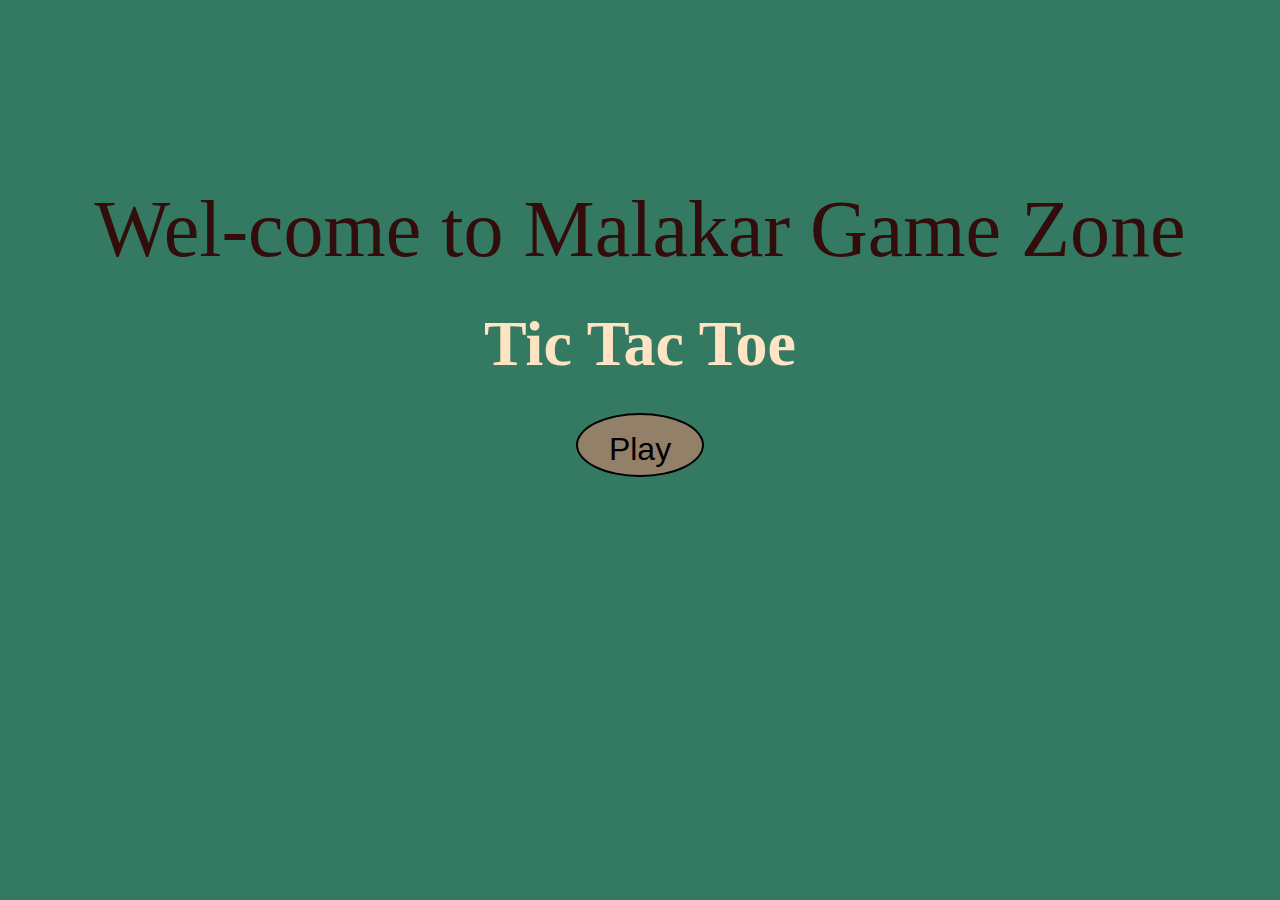
<file: index.html>
<!DOCTYPE html>
<html lang="en">
<head>
    <meta charset="UTF-8">
    <meta name="viewport" content="width=device-width, initial-scale=1.0">
    <title>MGZ</title>
    <link rel="stylesheet" href="style.css">
    <link rel="stylesheet" href="game.html">
    
</head>
<body>
    <div class="welcome">
    <span>Wel-come to Malakar Game Zone</span>
    <h3>Tic Tac Toe</h3>
    <!-- <button id="play">Play</button> -->
    <a href="game.html"><button id="play">Play</button></a>
</div>
<script src="script.js"></script>
</body>
</html>
</file>
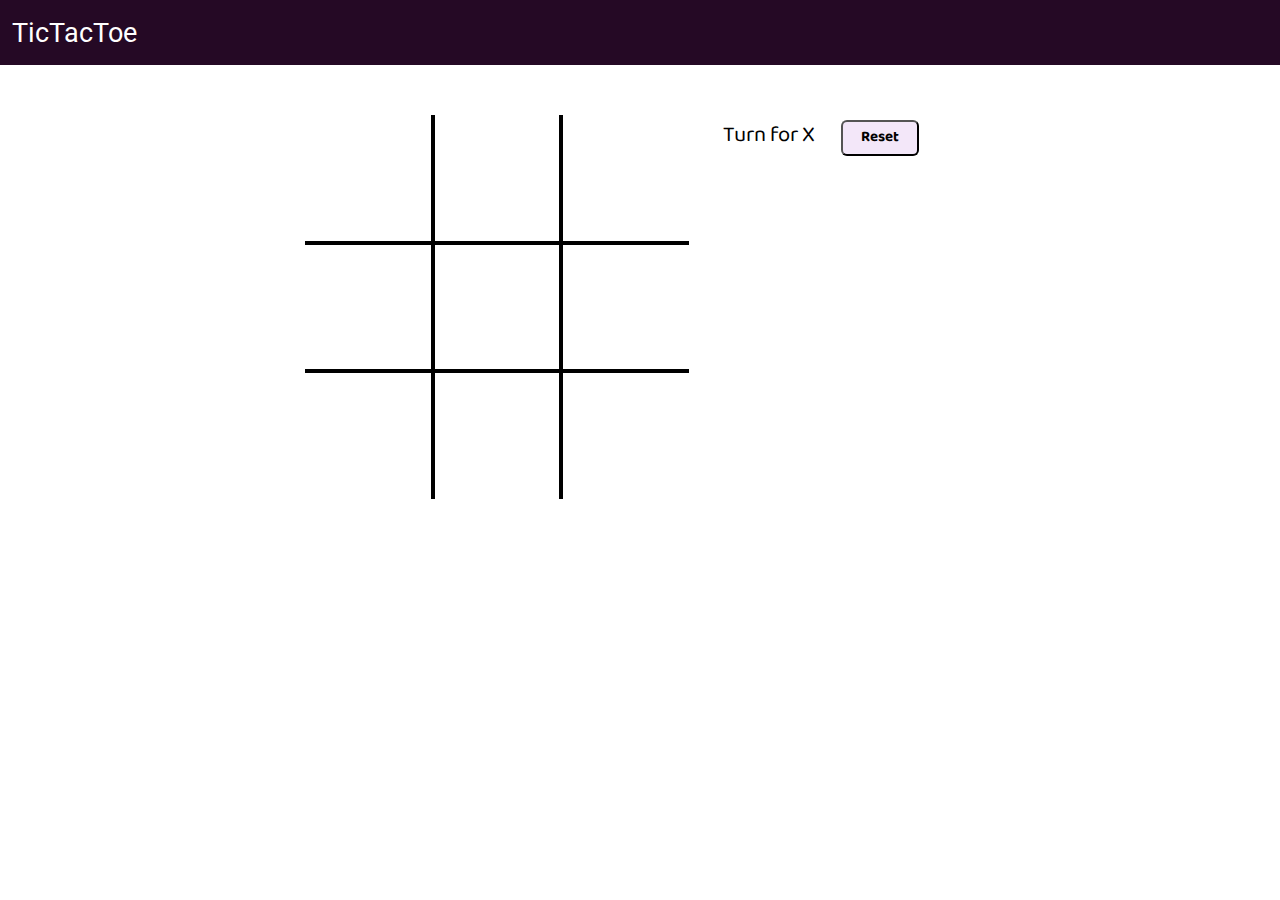
<file: game.html>
<!DOCTYPE html>
<html lang="en">
  <head>
    <meta charset="UTF-8" />
    <meta http-equiv="X-UA-Compatible" content="IE=edge" />
    <meta name="viewport" content="width=device-width, initial-scale=1.0" />
    <title>Tic Tac Toe</title>
    <link rel="stylesheet" href="style.css" />
    <link rel="stylesheet" href="index.html">
  </head>
  <body>
    <nav>
      <ul>
        <li>TicTacToe</li>
      </ul>
    </nav>

    <div class="gameContainer">
        <div class="container">
          <div class="line"></div>
        <div class="box bt-0 bl-0"><span class="boxtext"></span></div>
        <div class="box bt-0"><span class="boxtext"></span></div>
        <div class="box bt-0 br-0"><span class="boxtext"></span></div>
        <div class="box bl-0"><span class="boxtext"></span></div>
        <div class="box"><span class="boxtext"></span></div>
        <div class="box br-0"><span class="boxtext"></span></div>
        <div class="box bl-0 bb-0"><span class="boxtext"></span></div>
        <div class="box bb-0"><span class="boxtext"></span></div>
        <div class="box bb-0 br-0"><span class="boxtext"></span></div>
      </div>
      <div class="gameInfo">
        
        <div>
          <span class="info">Turn for X</span>
          <button id="reset">Reset</button>
        </div>
        <div class="imgbox">
          <img src="excited.gif" alt="" />
        </div>
      </div>
    </div>
    <script src="script.js"></script>
  </body>
</html>
</file>
<file: style.css>
@import url('https://fonts.googleapis.com/css2?family=Baloo+Bhaina+2&family=Roboto&display=swap');
*{
    margin: 0;
    padding: 0;
}
/* first page css */
.welcome{
    background-color: rgb(52, 122, 99);
    width: 100vw;
    height: 100vh;
    display: flex;
    flex-direction: column;
    align-items: center ;
    justify-content: center;
    gap: 2rem;
}
.welcome span{
    margin-top: -15rem;
    font-size:5rem;
    color: rgb(51, 12, 12);
    text-align: center;
}
.welcome h3{
    font-size: 4rem;
    color: bisque;
}
#play{
    width: 8rem;
    height: 4rem;
    padding: 1rem;
    font-size: 2rem;
    border-radius: 50%;
    border: 2px solid black;
    background-color: rgb(146, 128, 105);
    cursor: pointer;
}



/* main page css */
nav{
    background-color: rgb(37, 9, 37);
    color: white;
    height: 65px;
    font-size: 27px;
    display: flex;
    align-items: center;
    padding: 0 12px;
    font-family: 'Roboto', sans-serif;
}

nav ul{
    list-style-type: none;
}

.gameContainer{ 
    display: flex;
    justify-content: center;
    margin-top: 50px;
}

.container{
    display: grid;
    grid-template-rows: repeat(3, 10vw);
    grid-template-columns: repeat(3, 10vw);
    font-family: 'Roboto', sans-serif;
    position: relative;
}

.box{
    border: 2px solid black;
    font-size: 8vw;
    cursor: pointer;
    display: flex;
    justify-content: center;
    align-items: center;
}

.box:hover{
    background-color: rgb(242, 234, 250);
}

.info {
    font-size: 22px;
}

.gameInfo{
    padding: 0 34px;
    font-family: 'Baloo Bhaina 2', cursive;
}

.gameInfo h1{
    font-size: 2.5rem;
}

.imgbox img{
    width: 0;
    transition: width 1s ease-in-out;
}

.br-0{
    border-right: 0;
}

.bl-0{
    border-left: 0;
}

.bt-0{
    border-top: 0;
}

.bb-0{
    border-bottom: 0;
}

#reset {
    margin: 0 23px;
    padding: 1px 18px;
    background: #f3e7f9;
    border-radius: 6px;
    cursor: pointer;
    font-family: 'Baloo Bhaina 2';
    font-size: 15px;
    font-weight: bolder;
}

.line{
    background-color: black;
    height: 3px;
    width: 0;
    position: absolute;
    background-color: #911d91;
    transition: width 1s ease-in-out;
}

@media screen and (max-width: 950px)
{
    .gameContainer{
        flex-wrap: wrap;
    }
    .gameInfo{
        margin-top: 34px;
    }
    .gameInfo h1{
        font-size: 1.5rem;
    }
    .container { 
        grid-template-rows: repeat(3, 20vw);
        grid-template-columns: repeat(3, 20vw);
    }
}
@media screen and (max-width: 768px)
{
    .welcome span{
        font-size: 2rem;
    }
    
}
</file>
